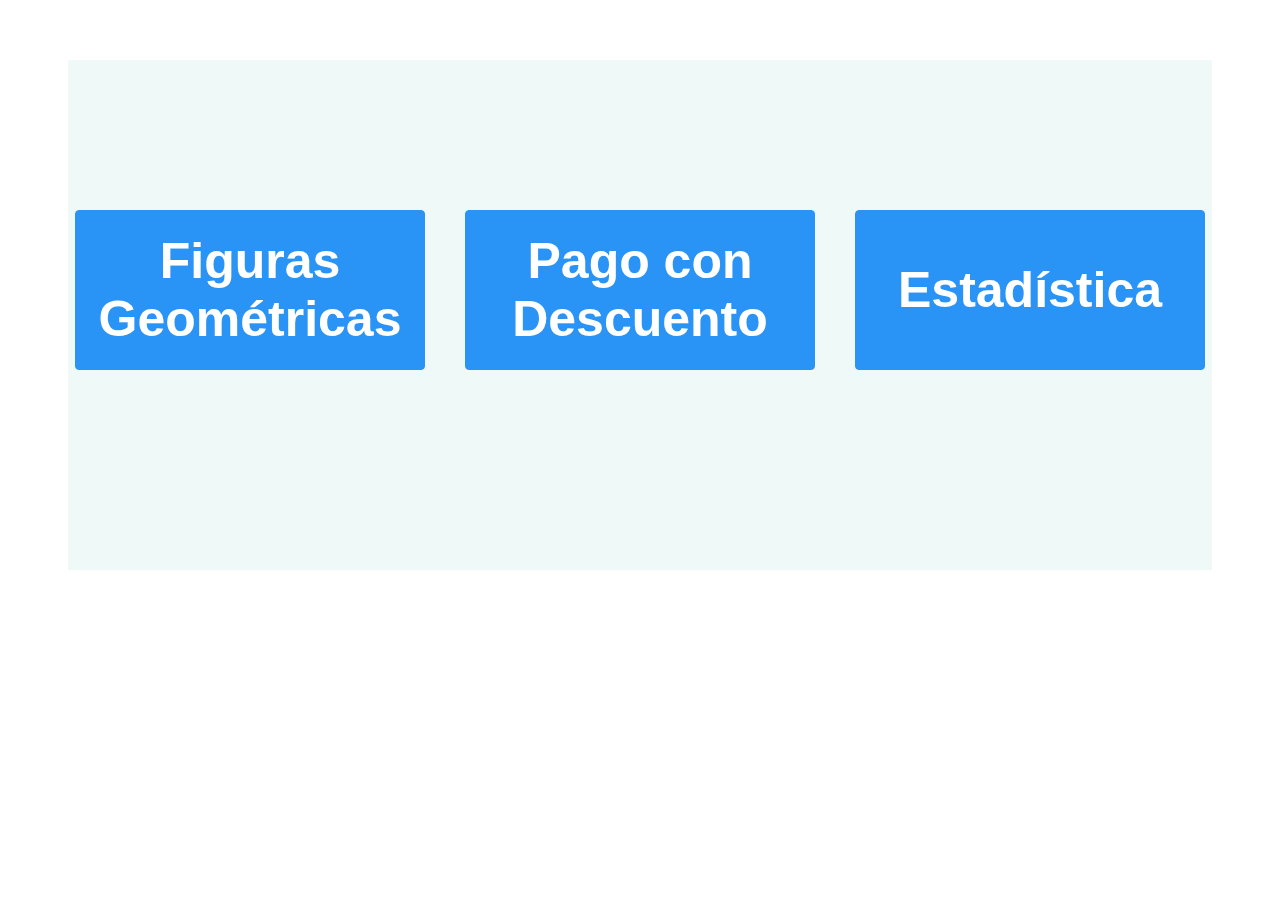
<file: index.html>
<!DOCTYPE html>
<html lang="en">
<head>
    <meta charset="UTF-8">
    <meta http-equiv="X-UA-Compatible" content="IE=edge">
    <meta name="viewport" content="width=device-width, initial-scale=1.0">
    <link rel="stylesheet" href="./css/estilosMenu.css">
    <title>Java Script</title>
</head>
<body>
    <section>
        <div class="container">
        <a href="./figuras.html"><button type="button">
            Figuras Geométricas
        </button></a>
        <a href="./descuento.html"><button type="button">
            Pago con Descuento
        </button></a>
        <a href="./media-Aritmetica.html"><button type="button">
            Estadística
        </button></a>
        </div>
    </section>
</body>
</html>
</file>
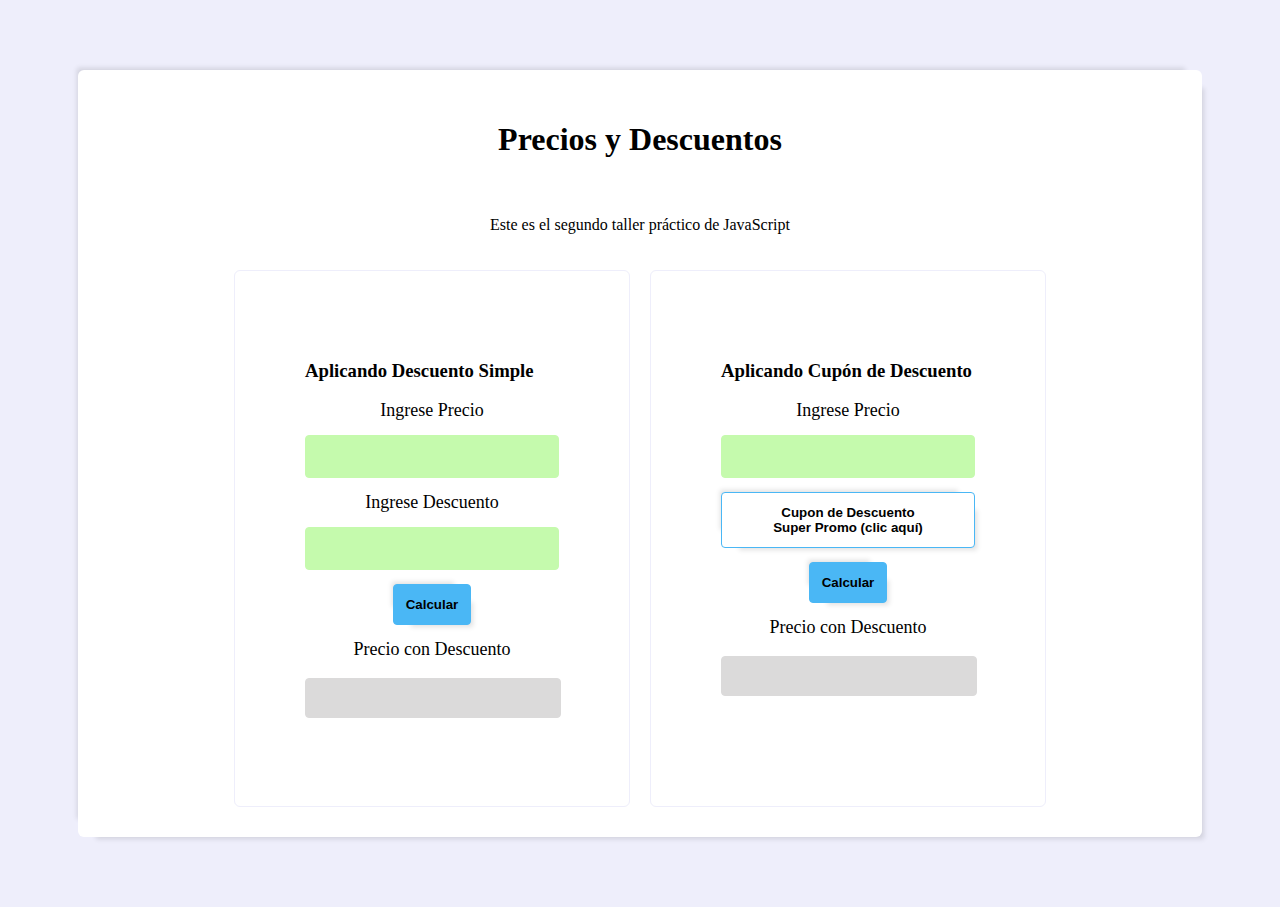
<file: descuento.html>
<!DOCTYPE html>
<html lang="en">
  <head>
    <meta charset="UTF-8" />
    <meta http-equiv="X-UA-Compatible" content="IE=edge" />
    <meta name="viewport" content="width=device-width, initial-scale=1.0" />
    <link rel="stylesheet" href="./css/estilosDescuentos.css" />
    <title>Porcentajes | Descuentos</title>
  </head>
  <body>
    <div class="container">
      <h1>Precios y Descuentos</h1>
      <p>Este es el segundo taller práctico de JavaScript</p>
      <div class="containerTotal">
        <section class="conatiner-form">
          <h3>Aplicando Descuento Simple</h3>
          <form action="">
            <div class="formInput">
              <label for="precio">Ingrese Precio</label>
              <input id="precio" type="number" />
              <label for="descuento">Ingrese Descuento</label>
              <input id="descuento" type="number" />
              <button type="button" onclick="PrecioConDescuento()">
                Calcular
              </button>
              <label for="resultado">Precio con Descuento</label>
            </div>
            <p id="resultado" class="resultado"></p>
          </form>
        </section>
        <section class="conatiner-form">
          <h3>Aplicando Cupón de Descuento</h3>
          <form action="">
            <div class="formInput">
              <label for="precio1">Ingrese Precio</label>
              <input id="precio1" type="number" />
              <button
                type="button"
                id="buttonDescuent"
                onclick="DesapareceAparece()"
              >
                Cupon de Descuento<br />Super Promo (clic aquí)
              </button>
              <div class="aparece" id="desaparece" style="display: none">
                <p>Seleccione el descuento</p>
                <p>------------------------------------------</p>
                <div class="button-descuento">
                  <button type="button" onclick="doce()">12%</button>
                  <button type="button" onclick="veinte()">20%</button>
                  <button type="button" onclick="veintiCinco()">25%</button>
                </div>
                <p>------------------------------------------</p>
              </div>
              <button type="button" onclick="PrecioConDescuentoCupon()">
                Calcular
              </button>
              <label for="resultado">Precio con Descuento</label>
            </div>
            <p id="resultado1" class="resultado"></p>
          </form>
        </section>
      </div>
    </div>
    <script src="./descuentos.js"></script>
  </body>
</html>
</file>
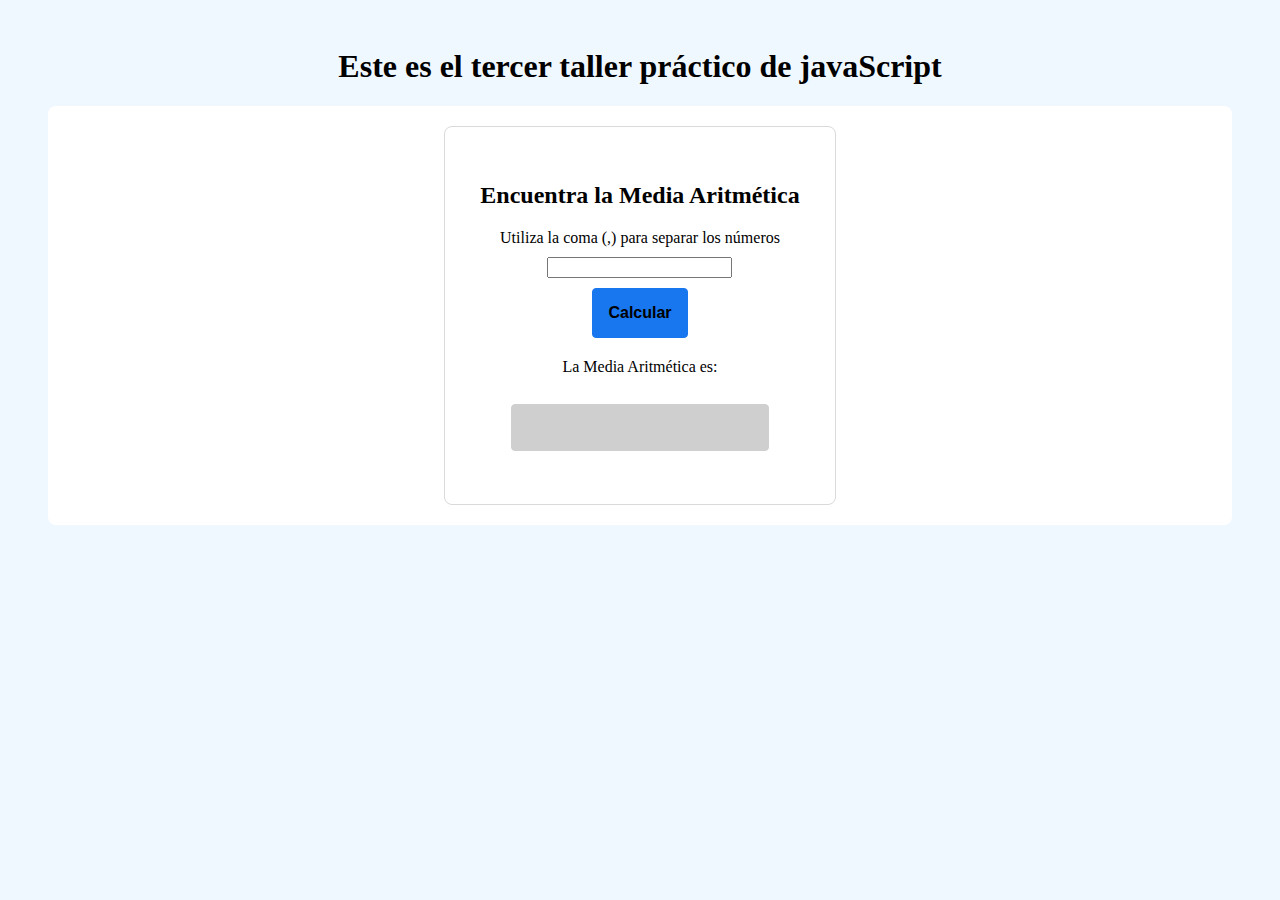
<file: estadistica.html>
<!DOCTYPE html>
<html lang="en">
  <head>
    <meta charset="UTF-8" />
    <meta http-equiv="X-UA-Compatible" content="IE=edge" />
    <meta name="viewport" content="width=device-width, initial-scale=1.0" />
    <link rel="stylesheet" href="./css/estilosEstadistica.css" />
    <title>Promedio, Mediana y moda</title>
  </head>
  <body>
    <h1>Este es el tercer taller práctico de javaScript</h1>
    <div class="container">
      <section class="containerForm">
        <h2>Encuentra la Media Aritmética</h2>
        <form action="" class="formMedia">
          <label for="media1"
            >Utiliza la coma (,) para separar los números</label
          >
          <input id="media1" type="text" />
          <button type="button" onclick="CalculaMediaAritmetica()">
            Calcular
          </button>
          <label for="respMedia">La Media Aritmética es:</label>
          <p id="respMedia"></p>
        </form>
      </section>
    </div>
    <script src="./estadistica.js"></script>
  </body>
</html>
</file>
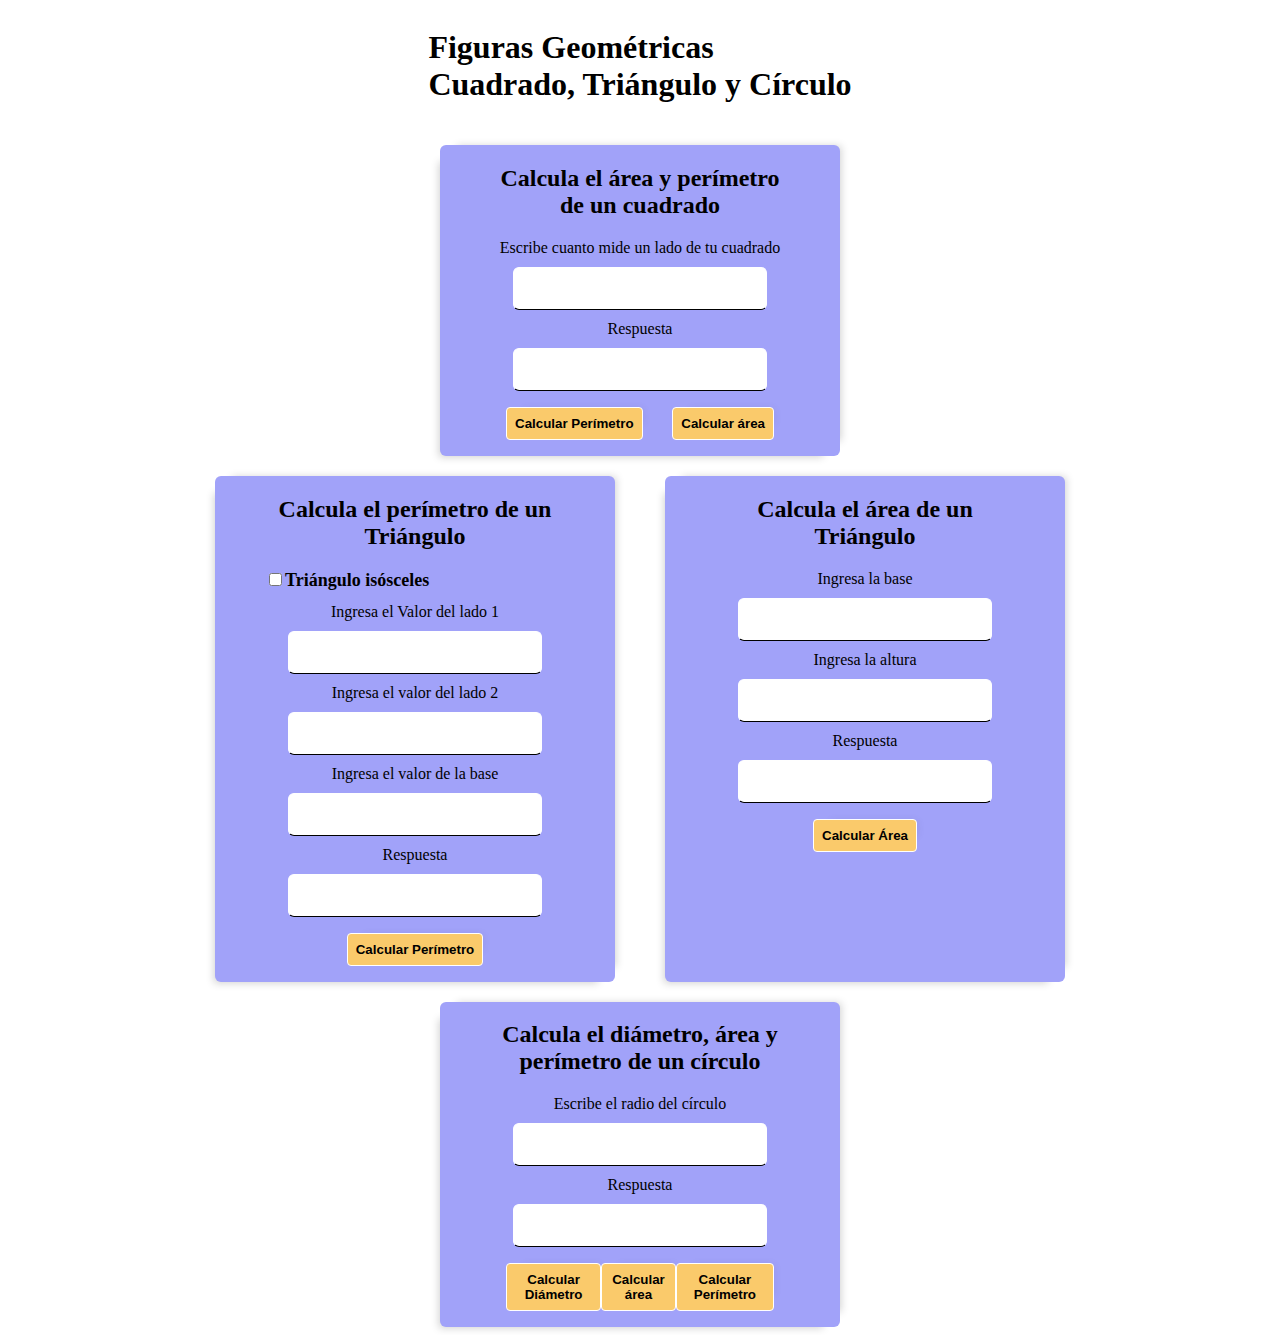
<file: figuras.html>
<!DOCTYPE html>
<html lang="en">
  <head>
    <meta charset="UTF-8" />
    <meta http-equiv="X-UA-Compatible" content="IE=edge" />
    <meta name="viewport" content="width=device-width, initial-scale=1.0" />
    <link rel="stylesheet" href="./css/estilosFiguras.css" />
    <title>Figuras Geométricas</title>
  </head>
  <body>
    <header>
      <h1>Figuras Geométricas <br>
      Cuadrado, Triángulo y Círculo</h1>
    </header>
    <div class="container-global">
    <section class="section-form">
      <div class="container-form">
        <div class="container-section">
          <h2 class="subtitle">Calcula el área y perímetro de un cuadrado</h2>
          <form action="">
            <div class="inputCenter">
              <label for="InputCuadrado"
                >Escribe cuanto mide un lado de tu cuadrado</label
              >
              <input id="InputCuadrado" type="number" />
              <label for="resCuadrado">Respuesta</label>
              <input readonly id="resCuadrado" type="number" />
            </div>
            <div class="container-button">
              <button type="button" onclick="calcularPerimetroCuadrado()">
                Calcular Perímetro
              </button>
              <button type="button" onclick="calcularAreaCuadrado()">
                Calcular área
              </button>
            </div>
          </form>
        </div>
      </div>
    </section>
    <section class="section-form">
      <div class="container-form">
        <div class="container-section">
          <h2 class="subtitle">Calcula el perímetro de un Triángulo</h2>
          <input
            id="isosceles"
            type="checkbox"
            onclick="mostrarButton()"
          /><label for="isosceles" style="font-weight: bold; font-size: 18px"
            >Triángulo isósceles</label
          >
          <form action="">
            <div class="inputCenter">
              <label for="lado1">Ingresa el Valor del lado 1</label>
              <input id="lado1" type="number" />
              <label for="lado2">Ingresa el valor del lado 2</label>
              <input id="lado2" type="number" />
              <label for="lado3">Ingresa el valor de la base</label>
              <input id="lado3" type="number" />
              <label for="resPeriTriangulo">Respuesta</label>
              <input readonly id="resPeriTriangulo" type="number" />
              <label id="error" style="display: none;font-weight: bold; font-size: 18px;color:red;text-align: center;"
                >El valor del lado 1 debe ser igual al valor del lado 2</label
              >
            </div>
            <div class="button-Trian">
              <button id="ocultar" type="button" onclick="CalculaPerimetroTriangulo()">
                Calcular Perímetro
              </button>
              <button
                id="mostrar"
                style="display: none"
                type="button"
                onclick="CalculaAlturaIsosceles()"
              >
                Calcular la Altura
              </button>
            </div>
          </form>
        </div>
      </div>
      <div class="container-form">
        <div class="container-section">
          <h2 class="subtitle">Calcula el área de un Triángulo</h2>
          <form action="">
            <div class="inputCenter">
              <label for="base">Ingresa la base</label>
              <input id="base" type="number" />
              <label for="altura">Ingresa la altura</label>
              <input id="altura" type="number" />
              <label for="resAreaTriangulo">Respuesta</label>
              <input readonly id="resAreaTriangulo" type="number" />
            </div>
            <div class="button-Trian">
              <button type="button" onclick="CalculaAreaTriangulo()">
                Calcular Área
              </button>
            </div>
          </form>
        </div>
      </div>
    </section>
    <section class="section-form">
      <div class="container-form">
        <div class="container-section">
          <h2 class="subtitle">
            Calcula el diámetro, área y perímetro de un círculo
          </h2>
          <form action="">
            <div class="inputCenter">
              <label for="InputCirculo">Escribe el radio del círculo</label>
              <input id="InputCirculo" type="number" />
              <label for="resCirculo">Respuesta</label>
              <input readonly id="resCirculo" type="number" />
            </div>
            <div class="container-button">
              <button type="button" onclick="CalculaDiametroCirculo()">
                Calcular Diámetro
              </button>
              <button type="button" onclick="CalculaAreaCirculo()">
                Calcular área
              </button>
              <button type="button" onclick="CalculaPerimetroCirculo()">
                Calcular Perímetro
              </button>
            </div>
          </form>
        </div>
      </div>
    </section>
  </div>
    <script src="./figuras.js"></script>
  </body>
</html>
</file>
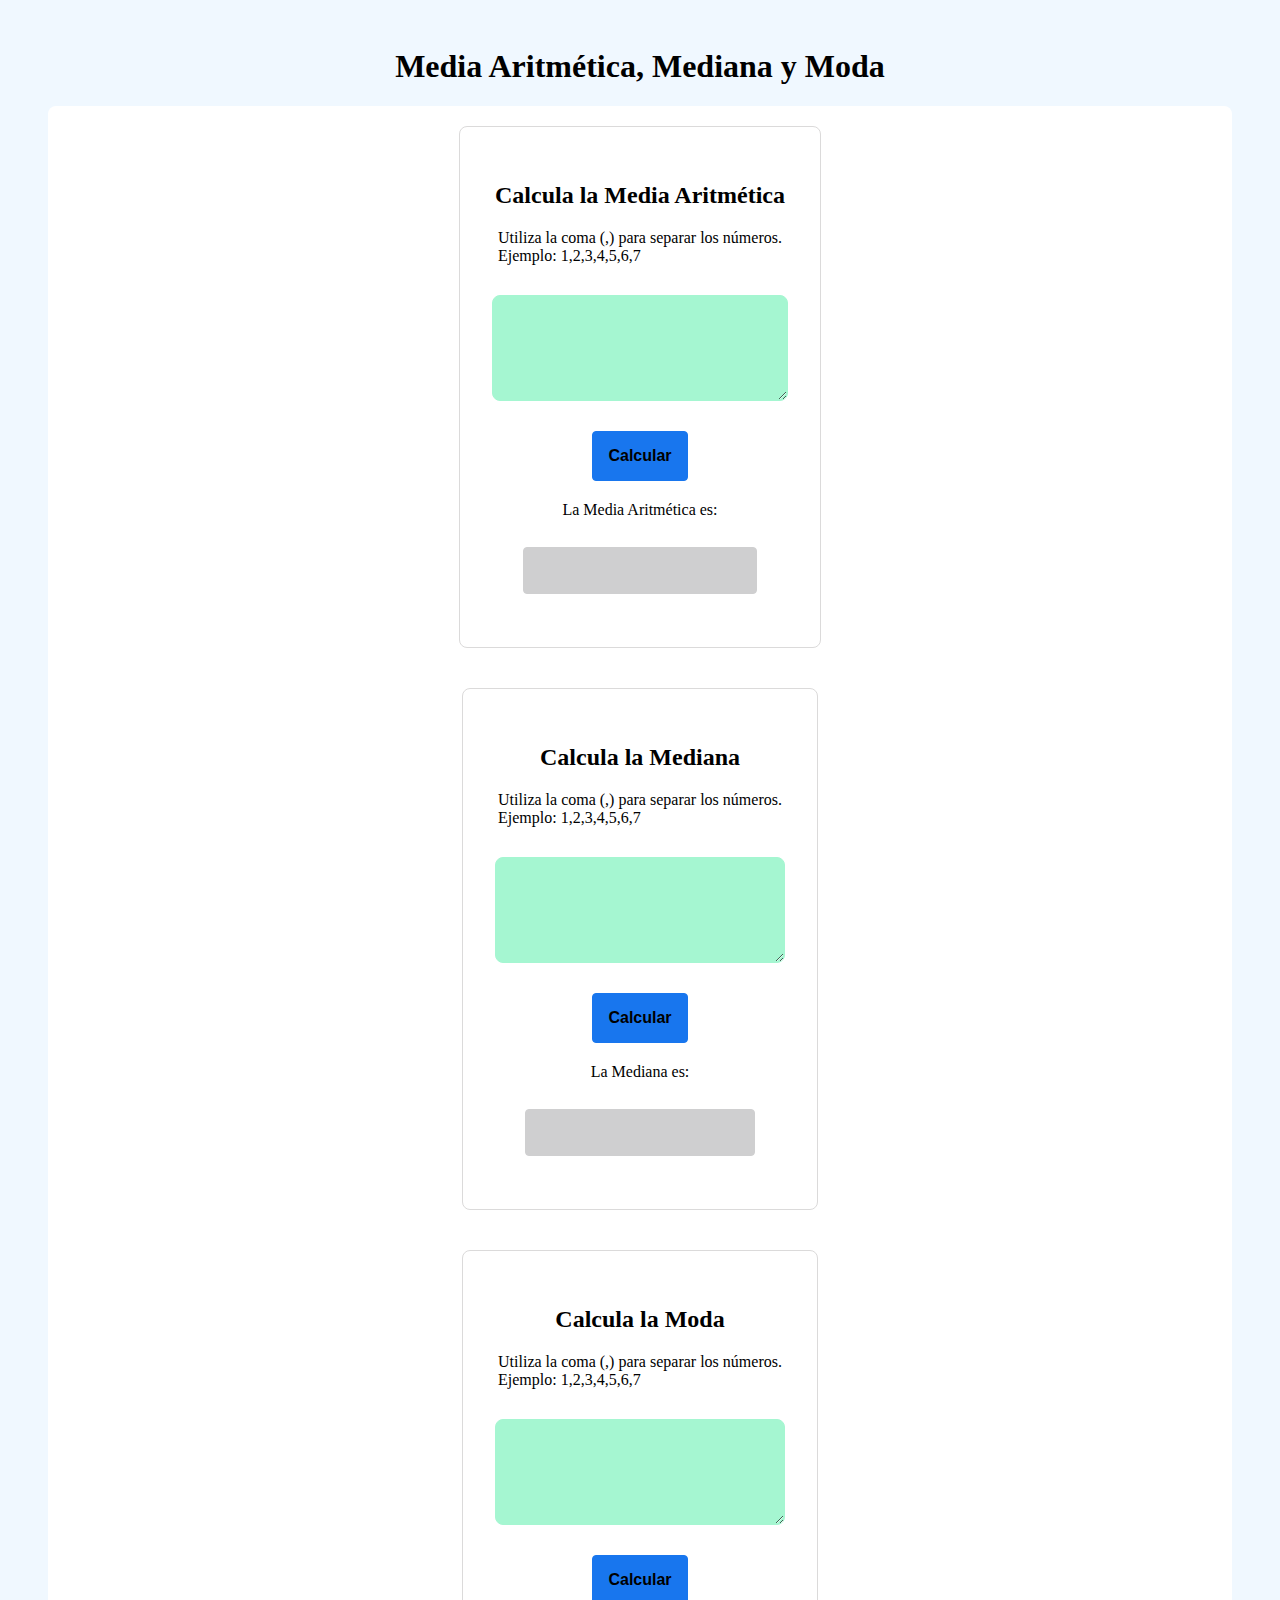
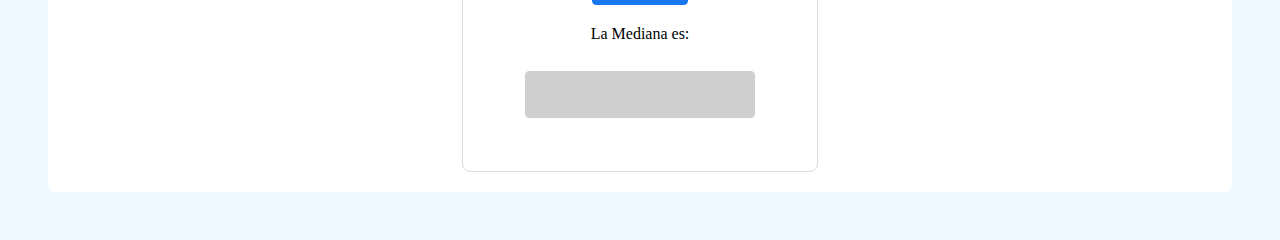
<file: media-Aritmetica.html>
<!DOCTYPE html>
<html lang="en">
  <head>
    <meta charset="UTF-8" />
    <meta http-equiv="X-UA-Compatible" content="IE=edge" />
    <meta name="viewport" content="width=device-width, initial-scale=1.0" />
    <link rel="stylesheet" href="./css/estilosEstadistica.css" />
    <title>Promedio | Mediana | moda</title>
  </head>
  <body>
    <h1>Media Aritmética, Mediana y Moda</h1>
    <div class="container">
      <section class="containerForm">
        <h2>Calcula la Media Aritmética</h2>
        <form action="" class="formMedia">
          <label for="media1"
            >Utiliza la coma (,) para separar los números.<br>
            Ejemplo: 1,2,3,4,5,6,7</label
          >
          <textarea id="media1" ></textarea>
          <button type="button" onclick="CalculaMediaAritmetica()">
            Calcular
          </button>
          <label for="respMedia">La Media Aritmética es:</label>
          <p id="respMedia"></p>
        </form>
      </section>
      <section class="containerForm">
        <h2>Calcula la Mediana</h2>
        <form action="" class="formMedia">
          <label for="mediana1"
            >Utiliza la coma (,) para separar los números.<br>
            Ejemplo: 1,2,3,4,5,6,7</label
          >
          <textarea id="mediana1" ></textarea>
          <button type="button" onclick="CalculaMedianaAritmetica()">
            Calcular
          </button>
          <label for="respMediana">La Mediana es:</label>
          <p id="respMediana"></p>
        </form>
      </section>
      <section class="containerForm">
        <h2>Calcula la Moda</h2>
        <form action="" class="formMedia">
          <label for="moda"
            >Utiliza la coma (,) para separar los números.<br>
            Ejemplo: 1,2,3,4,5,6,7</label
          >
          <textarea id="moda" ></textarea>
          <button type="button" onclick="CalculaModa()">
            Calcular
          </button>
          <label for="respModa">La Mediana es:</label>
          <p id="respModa"></p>
        </form>
      </section>
    </div>
    <script src="./mediaAritmetica.js"></script>
  </body>
</html>
</file>
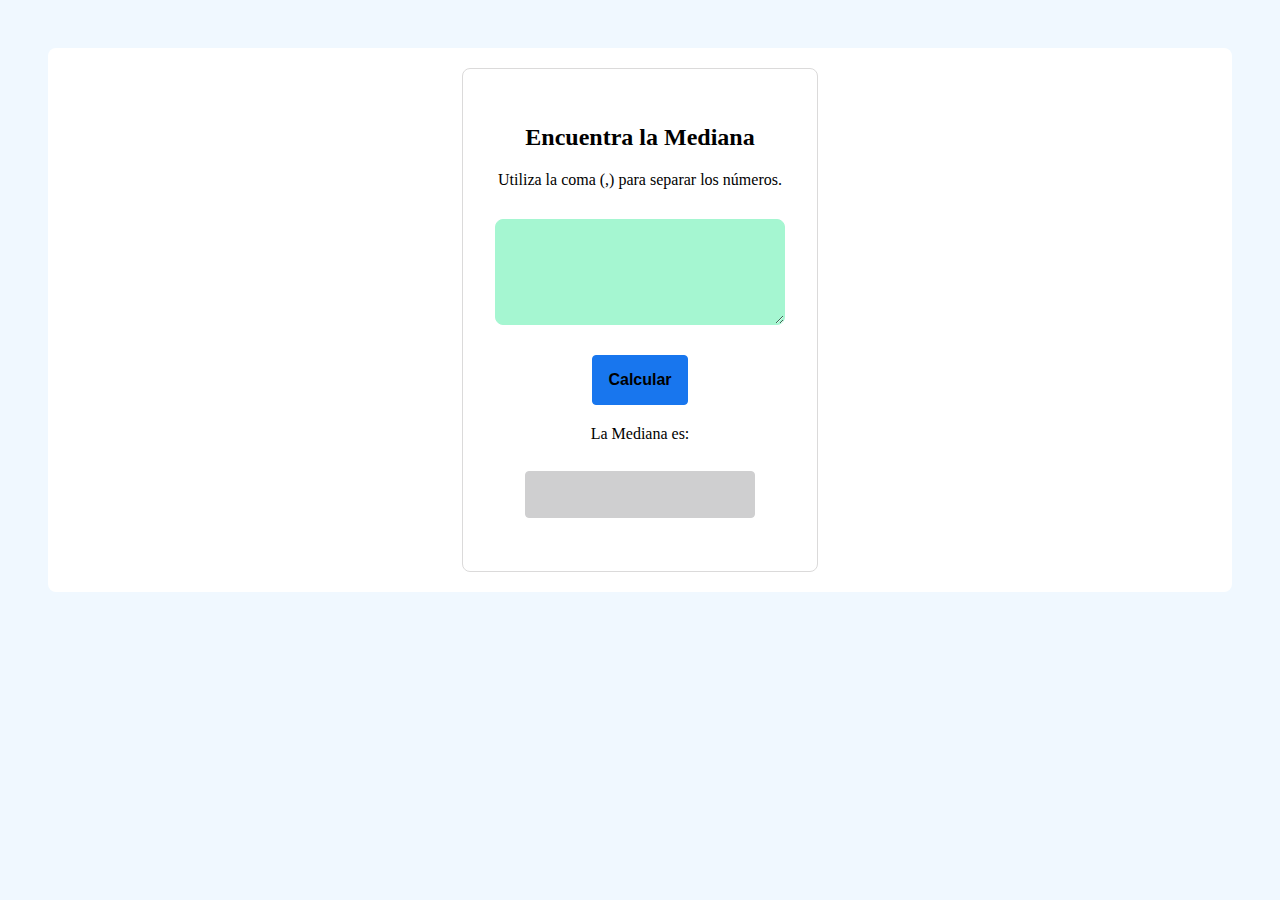
<file: medianaTaller3.html>
<!DOCTYPE html>
<html lang="en">
<head>
    <meta charset="UTF-8">
    <meta http-equiv="X-UA-Compatible" content="IE=edge">
    <meta name="viewport" content="width=device-width, initial-scale=1.0">
    <link rel="stylesheet" href="./css//estilosEstadistica.css">
    <title>Mediana</title>
</head>
<body>
    <div class="container">
        <section class="containerForm">
          <h2>Encuentra la Mediana</h2>
          <form action="" class="formMedia">
            <label for="mediana"
              >Utiliza la coma (,) para separar los números.</label
            >
            <textarea id="mediana1" ></textarea>
            <button type="button" onclick="CalculaMedianaAritmetica()">
              Calcular
            </button>
            <label for="respMediana">La Mediana es:</label>
            <p id="respMediana"></p>
          </form>
        </section>
      </div>
      <script src="./medianaTaller3.js"></script>
</body>
</html>
</file>
<file: css/estilosMenu.css>
section{
    display: flex;
    flex-direction: column;
    align-items: center;
    margin: 60px;
    background-color: #EFFAF8;
}
.container{
    display: flex;
    flex-direction: row;
    justify-content: space-between;
    gap: 40px;
    margin-top: 150px;
    margin-bottom: 200px;
}
button{
    width: 350px;
    height: 160px;
    font-size: 50px;
    font-weight: bold;
    color: white;
    background-color: #2993F6;
    border-radius: 4px;
    border: 1px solid #2993F6;
}
@media (max-width: 700px) {
    section{
        display: flex;
        flex-direction: column;
        align-items: center;
        margin: 10px;
        background-color: #EFFAF8;
    }
    .container{
        display: flex;
        flex-direction: column;
        align-items: space-between;
        gap: 60px;
        margin-top: 100px;
        margin-bottom: 300px;
    }
    button{
        width: 270px;
        height: 120px;
        font-size: 40px;
        font-weight: bold;
        color: white;
        background-color: #2993F6;
        border-radius: 4px;
        border: 1px solid #2993F6;
    }
}
</file>
<file: css/estilosDescuentos.css>
@media (min-width: 700px){
body {
  background-color: #eeeefb;
}
.container {
  margin: 70px;
  padding: 30px;
  background-color: white;
  box-shadow: 10px 10px 5px -8px rgba(0, 0, 0, 0.12),
    -9px -10px 5px -8px rgba(0, 0, 0, 0.12);
  border-radius: 6px;
  display: flex;
  flex-direction: column;
  align-items: center;
  gap: 20px;
}
.containerTotal {
  display: flex;
  flex-direction: row;
  justify-content: center;
  gap: 20px;
}
}
.conatiner-form {
  border-radius: 6px;
  border: 1px solid #eeeefb;
  padding: 70px;
}
.formInput {
  display: flex;
  flex-direction: column;
  align-items: center;
  gap: 14px;
}
.aparece p {
  display: flex;
  flex-direction: column;
  align-items: center;
  margin: 0px;
}
label {
  font-size: 18px;
}
input {
  border-radius: 4px;
  border: 1px solid #c5faad;
  background-color: #c5faad;
  padding: 10px;
  text-align: center;
  font-size: 18px;
}
#buttonDescuent {
  background-color: white;
  width: 100%;
  cursor: pointer;
}
.button-descuento {
  width: 100%;
  gap: 10px;
  display: flex;
  flex-direction: row;
  justify-content: space-between;
  cursor: pointer;
}
.button-descuento button {
  width: 75px;
  cursor: pointer;
}
button {
  border-radius: 4px;
  border: 1px solid #4ab7f5;
  background-color: #4ab7f5;
  padding: 12px;
  box-shadow: 10px 10px 5px -8px rgba(0, 0, 0, 0.12),
    -9px -10px 5px -8px rgba(0, 0, 0, 0.12);
  font-weight: bold;
  cursor: pointer;
}
.resultado {
  border-radius: 4px;
  border: 1px solid #dbdada;
  background-color: #dbdada;
  width: 100%;
  height: 30px;
  padding-top: 8px;
  text-align: center;
  font-size: 18px;
  font-weight: bold;
}

@media (max-width: 700px) {
  body {
    background-color: white;
  }
  .container {
    background-color: white;
    border-radius: 6px;
    display: flex;
    flex-direction: column;
    align-items: center;
  }
  .containerTotal {
    display: flex;
    flex-direction: column;
    align-items: center;
    gap: 20px;
  }
  .conatiner-form {

    padding: 20px;
  }
}
</file>
<file: css/estilosEstadistica.css>
body{
    background-color: aliceblue;
    display: flex;
    flex-direction: column;
    align-items: center;
    padding: 40px;
}
body h1{
    margin-top: 0px;
    text-align: center;
}
.container{
    background-color: white;
   
    border-radius: 8px;
    width: 100%;
    display: flex;
    flex-direction: column;
    align-items: center;
}
.containerForm{
    border: 1px solid #DBDADA;
    border-radius: 8px;
    margin: 20px;
    padding: 35px;
}
.containerForm h2{
    text-align: center;
}
.formMedia{
    display: flex;
    flex-direction: column;
    align-items: center;
    gap: 10px;
}
textarea{
    background-color: #A5F6D1;
    width: 100%;
    height: 100px;
    margin: 20px;
    border: 1px solid #A5F6D1;
    border-radius: 8px;
    font-size: 18px;
}
button{
    background-color: #1876EE;
    border: 1px solid #1876EE;
    border-radius: 4px;
    font-weight: bold;
    padding: 15px;
    font-size: 16px;
    margin-bottom: 10px;
    cursor: pointer;
}
.formMedia p{
    background-color: #CFCFD0;
    border: 1px solid #CFCFD0;
    border-radius: 4px;
    height: 35px;
    width: 80%;
    font-size: 18px;
    text-align: center;
    padding-top: 10px;
}
@media (max-width: 700px){
    body{
        background-color: aliceblue;
        display: flex;
        flex-direction: column;
        align-items: center;
        padding: 10px;
    }
    .containerForm{
        border: 1px solid #DBDADA;
        border-radius: 8px;
        margin: 12px;
        padding: 12px;
    }
}
</file>
<file: css/estilosFiguras.css>
header {
  display: flex;
  flex-direction: column;
  align-items: center;
}
header p {
  margin: 0px;
}

.section-form {
  display: flex;
  flex-direction: row;
  justify-content: center;
  gap: 50px;
}
.container-form {
  display: flex;
  flex-direction: column;
  align-items: center;
  width: 400px;
  margin-top: 20px;
  border-radius: 6px;
  background-color: #A1A2F9;
  box-shadow: 9px -7px 8px -8px rgba(0, 0, 0, 0.19),
    -9px 9px 8px -8px rgba(0, 0, 0, 0.19);
}
.container-section {
  width: 300px;
}
.subtitle {
  text-align: center;
}
.container-button {
  display: flex;
  flex-direction: row;
  justify-content: space-between;
  margin: 16px;
}
.inputcuadrado {
  display: flex;
  flex-direction: row;
  justify-content: center;
  margin-top: 12px;
}
input {
  padding: 10px;
  /* background-color: #e5e5e4; */
  background-color: white;
  border-radius: 6px;
  /* border: 1px solid #e5e5e4; */
  border: 1px solid white;
  border-bottom: 1px solid black;
  color: black;
  font-size: 18px;
  text-align: center;
}
button {
  background-color: #faca6b;
  border-radius: 4px;
  border: 1px solid white;
  padding: 8px;
  font-weight: bold;
  box-shadow: 9px -7px 8px -8px rgba(0, 0, 0, 0.06);
  cursor: pointer;
}
.inputCenter {
  display: flex;
  flex-direction: column;
  align-items: center;
  margin-top: 12px;
  gap: 10px;
}
.button-Trian{
    display: flex;
    flex-direction: row;
    justify-content: center;
    margin: 16px;
    cursor: pointer;
}
@media (max-width: 700px){
  .container-global{
    display: flex;
    flex-direction: column;
    align-items: center;
    margin-bottom: 30px;
  }
  .section-form {
    display: flex;
    flex-direction: column;
    justify-content: center;
    gap: 0px;
  }
  .container-form {
    display: flex;
    flex-direction: column;
    align-items: center;
    width: 330px;
    border-radius: 6px;
    background-color: #A1A2F9;
    box-shadow: 9px -7px 8px -8px rgba(0, 0, 0, 0.19),
      -9px 9px 8px -8px rgba(0, 0, 0, 0.19);
  }
}
</file>
